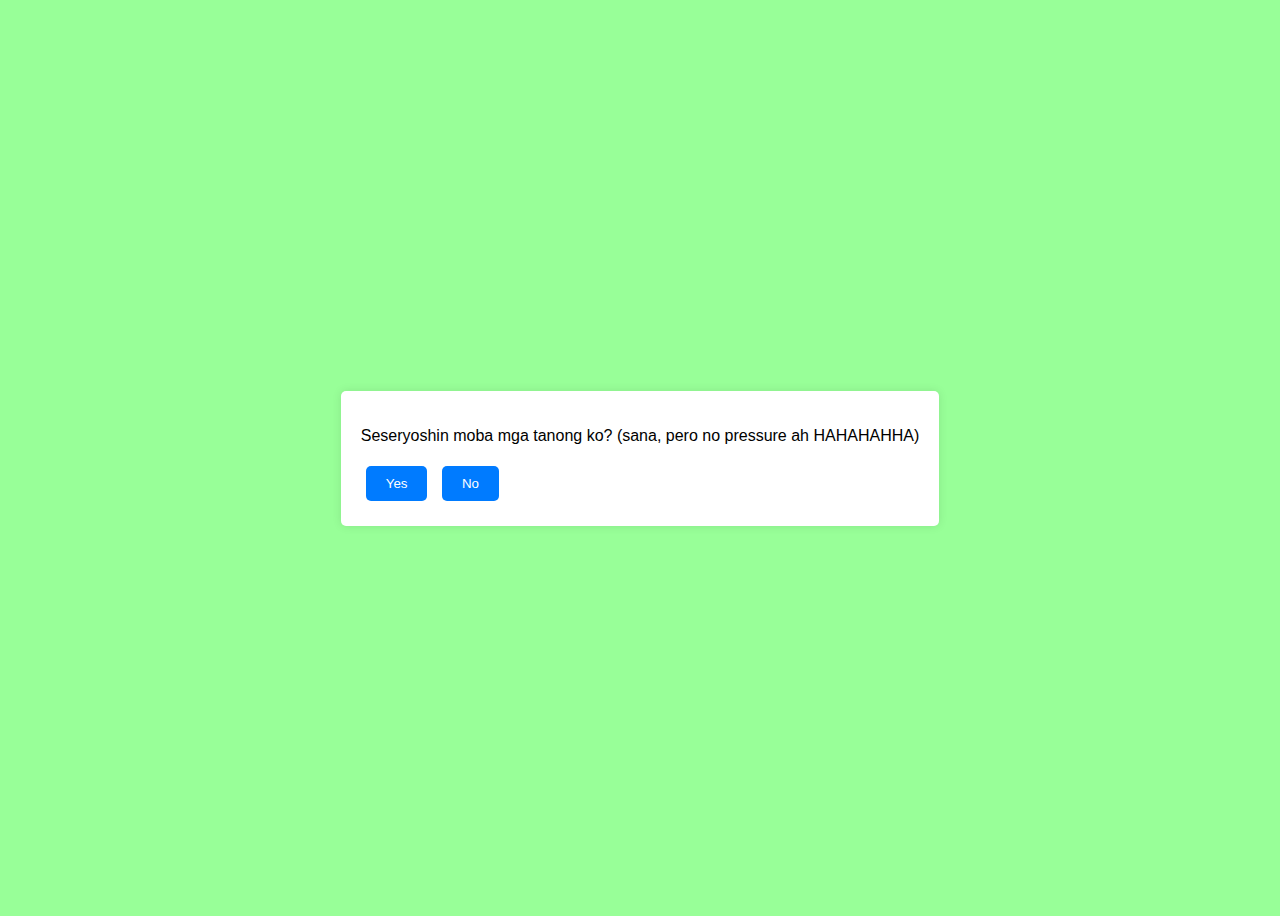
<file: index.html>
<!DOCTYPE html>
<html lang="en">
<head>
  <meta charset="UTF-8">
  <meta name="viewport" content="width=device-width, initial-scale=1.0">
  <title> oh eto na coconfess na </title>
  <link rel="stylesheet" href="tulip.css">
</head>
<body>
  <div id="questionnaire">
    <div class="question" id="question1">
      <p> Seseryoshin moba mga tanong ko? (sana, pero no pressure ah HAHAHAHHA)</p>
      <button onclick="nextQuestion(1, 'Yes')">Yes</button>
      <button onclick="wrongAnswer(1)">No</button>
    </div>
    <div class="question" id="question2">
      <p> Are you interested in someone right now? </p>
      <button onclick="nextQuestion(2, 'Yes')">Yes</button>
      <button onclick="nextQuestion(2, 'Yes')">No</button>
    </div>
    <div class="question" id="question3">
      <p> If a boy were to say that he has a crush on you right now, would you reciprocate his feelings? </p>
      <button onclick="nextQuestion(3, 'Yes')">Yes</button>
      <button onclick="nextQuestion(3, 'Yes')">No</button>
    </div>
    <div class="question" id="question4">
      <p> Will you promise me that no matter what your final answer will be, you will answer it truthfully (kahet ireject mo pako okay lang HAHHAHAHA) </p>
      <button onclick="nextQuestion(4, 'Yes')">Yes</button>
      <button onclick="nextQuestion(4, 'Yes')">No</button>
    </div>
    <div class="question" id="question5">
      <p> Will you reciprocate my feelings?</p>
      <button onclick="nextQuestion(5, 'Yes')">Yes</button>
      <button id="noButton" onmouseover="moveNoButton()">No</button>
    </div>
  </div>
  <div id="result"></div>
  <script src="tulip.js"></script>
</body>
</html>
</file>
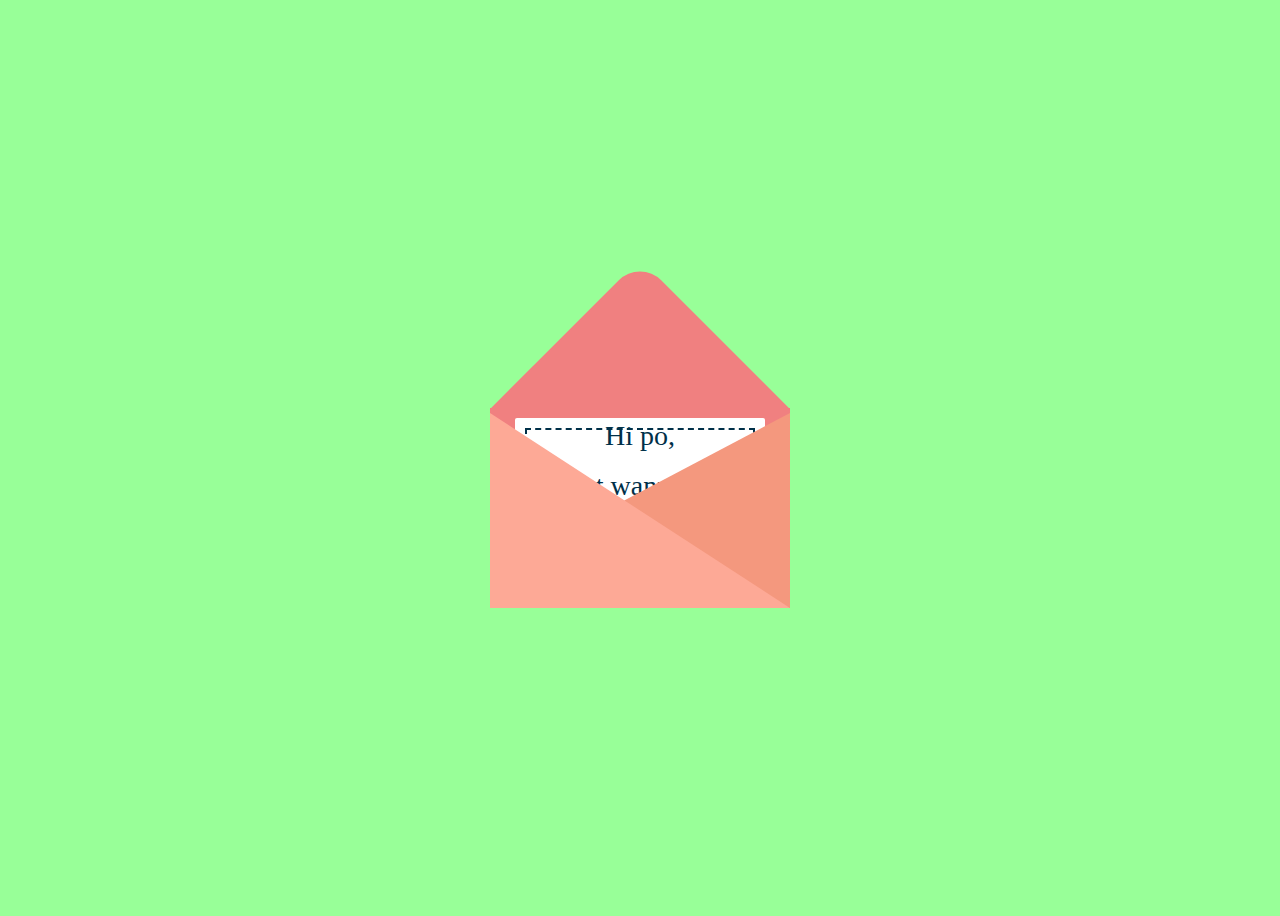
<file: wag mona isend sa kanya.html>
<html>
<html lang="en">

<head>
    <meta charset="UTF-8">
	<meta http-equiv="X-UA-Compatible" content="IE=edge">
	<meta name="viewport" content="width=device-width,
	initial-scale=1.0">
	<title> crushback monako pls </title>
	<Link rel="stylesheet" href="style.css">
</head>

<body>
    <div class="container">
	     <div class="crushback">
		    <div class="envelope">
			  <div class="card">
			    <div class="text">
				   Hi po, <br> <br> I just wanna say, <br> ily crushback monako <3
			  </div>
			   <div class="heart"></div>
			</div>
			<div class="front"></div>
	    </div>
	</div>
</body>

</html>
</file>
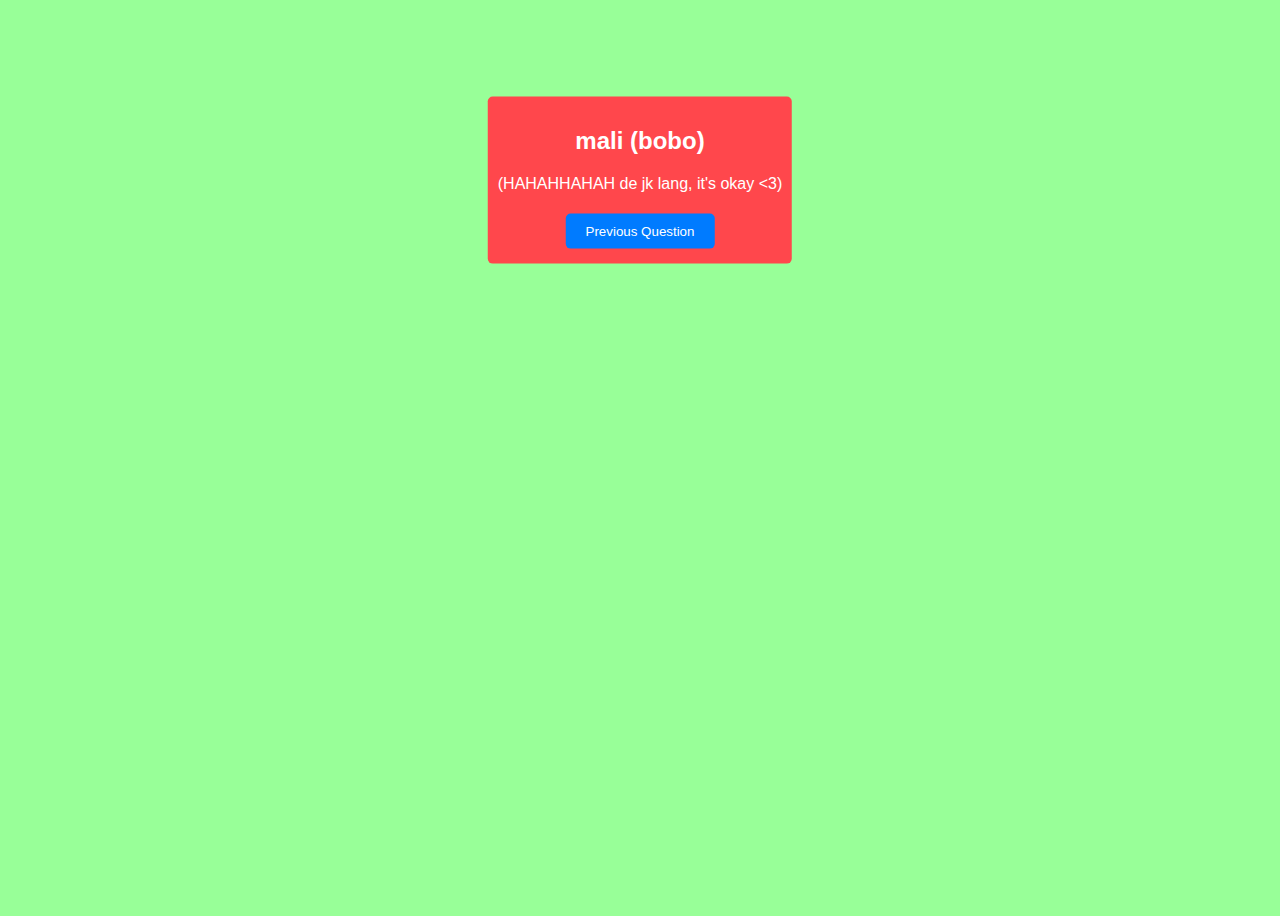
<file: wrongtulip.html>
<!DOCTYPE html>
<html lang="en">
<head>
  <meta charset="UTF-8">
  <meta name="viewport" content="width=device-width, initial-scale=1.0">
  <title>Wrong Answer</title>
  <link rel="stylesheet" href="tulip.css">
</head>
<body>
  <div id="wrong-message">
    <h2> mali (bobo) </h2>
    <p> (HAHAHHAHAH de jk lang, it's okay <3) </p>
    <button onclick="goBack()">Previous Question</button>
  </div>
  <script>
    function goBack() {
      window.history.back();
    }
  </script>
</body>
</html>
</file>
<file: tulip.css>
body {
  font-family: Arial, sans-serif;
  display: flex;
  justify-content: center;
  align-items: center;
  height: 100vh;
  background-color: #98ff98;
}

body {
  overflow: hidden;
}

#questionnaire {
  background: white;
  padding: 20px;
  border-radius: 5px;
  box-shadow: 0 0 10px rgba(0, 0, 0, 0.1);
}

.question {
  display: none;
}

.question.active {
  display: block;
}

button {
  margin: 5px;
  padding: 10px 20px;
  border: none;
  background-color: #007BFF;
  color: white;
  border-radius: 5px;
  cursor: pointer;
}

button:hover {
  background-color: #0056b3;
}

#wrong-message {
  position: fixed;
  top: 20%;
  left: 50%;
  transform: translate(-50%, -50%);
  background-color: #ff474c;
  color: white;
  padding: 10px;
  border-radius: 5px;
  text-align: center;
}


.container{
	position: relative;
}

.crushback{
	position: relative;
	top: 50px;
	cursor: pointer;
	animation: up 3s linear infinite;
	opacity: 0;
    animation: fadeIn 1s forwards;
}

.envelope{
	position: relative;
	width: 300px;
	height: 200px;
	background: #f08080;
	display: grid;
	place-items: center;
	opacity: 0;
    animation: fadeIn 1s forwards;
}

.envelope::before{
	content: '';
	position: absolute;
	width: 212px;
	height: 212px;
	background: #f08080;
	transform: rotate(45deg);
	top: -105px;
	left: 44px;
	border-radius: 30px 0 0 0;
}

.front{
	position: absolute;
	border-right: 180px solid #f4987e;
	border-top: 95px solid transparent;
	border-bottom: 100px solid transparent;
	left: 120px;
	top: 5px;
	width: 0;
	height: 0;
	z-index: 10;
	opacity: 0;
    animation: fadeIn 1s forwards;

}

.front::before{
	position: absolute;
	content: '';
	border-left: 300px solid #fda996;
	border-top: 195px solid transparent;
	left: -120px;
	top: -95px;
}

.card{
	position: relative;
	width: 250px;
	height: 180px;
	background: #fff;
	border-radius: 2px;
	display: grid;
	place-items: center;
	transition: 1s;
	opacity: 0;
    animation: fadeIn 1s forwards;
}

.card::before{
	content: '';
	position: absolute;
	top: 10px;
	left: 10px;
	right: 10px;
	bottom: 10px;
	border: 2px solid #003049;
	border-style: dashed;
}

.crushback:hover .card{
	transform: translateY(-100px);
}

.card .text{
	font-family: 'Brush Script MT', cursive;
	font-size: 28px;
	text-align: center;
	line-height: 25px;
	color: #003049;
	opacity: 0;
    animation: fadeIn 5s forwards;

}

.card .heart{
	position: relative;
	width: 35px;
	height: 35px;
	background: red;
	bottom: 20px;
	transform: rotate(45deg);
	border-radius: 50% 0 0 50%;
	opacity: 0;
    animation: fadeIn 1s forwards;

}

.card .heart::before{
	content: '';
	position: absolute;
	width: 100%;
	height: 100%;
	background: red;
	border-radius: 0 50% 50% 0;
	right: 0;
	transform: rotate(-90deg);
	transform-origin: top;
}

.card .heart::after{
	content: '';
	position: absolute;
	width: 100%;
	height: 100%;
	background: red;
	right: -18px;
}

@keyframes up{
	0%, 100%{
		transform: translateY(0);
	}
	50%{
		transform: translateY(-30px);
	}
}

.crushback::before{
	content: '';
	position: absolute;
	widht: 330px;
	height: 25px;
	border-radius: 50%;
	background: rgba(0, 0, 0, .3);
	top: 265px;
	left: -15px;
	animation: scale 3s linear infinite;
}

@keyframes scale{
	0%, 100%{
		transform: scaleX(1);
	}
	50%{
		transform: scaleX(.85);
	}
}

@keyframes fadeIn {
  to {
    opacity: 1;
  }

@keyframes bloom {
  0% {
    transform: scaleY(0);
  }
  100% {
    transform: scaleY(1);
  }
}
</file>
<file: style.css>
body{
    display:grid;
	place-items: center;
	min-height: 100vh;
	background: #98ff98;
}

.container{
	position: relative;
}

.crushback{
	position: relative;
	top: 50px;
	cursor: pointer;
	animation: up 3s linear infinite;
}

.envelope{
	position: relative;
	width: 300px;
	height: 200px;
	background: #f08080;
	display: grid;
	place-items: center;
}

.envelope::before{
	content: '';
	position: absolute;
	width: 212px;
	height: 212px;
	background: #f08080;
	transform: rotate(45deg);
	top: -105px;
	left: 44px;
	border-radius: 30px 0 0 0;
}

.front{
	position: absolute;
	border-right: 180px solid #f4987e;
	border-top: 95px solid transparent;
	border-bottom: 100px solid transparent;
	left: 120px;
	top: 5px;
	width: 0;
	height: 0;
	z-index: 10;
}

.front::before{
	position: absolute;
	content: '';
	border-left: 300px solid #fda996;
	border-top: 195px solid transparent;
	left: -120px;
	top: -95px;
}

.card{
	position: relative;
	width: 250px;
	height: 180px;
	background: #fff;
	border-radius: 2px;
	display: grid;
	place-items: center;
	transition: 1s;
}

.card::before{
	content: '';
	position: absolute;
	top: 10px;
	left: 10px;
	right: 10px;
	bottom: 10px;
	border: 2px solid #003049;
	border-style: dashed;
}

.crushback:hover .card{
	transform: translateY(-100px);
}

.card .text{
	font-family: 'Brush Script MT', cursive;
	font-size: 28px;
	text-align: center;
	line-height: 25px;
	color: #003049;
}

.card .heart{
	position: relative;
	width: 35px;
	height: 35px;
	background: red;
	bottom: 20px;
	transform: rotate(45deg);
	border-radius: 50% 0 0 50%;
}

.card .heart::before{
	content: '';
	position: absolute;
	width: 100%;
	height: 100%;
	background: red;
	border-radius: 0 50% 50% 0;
	right: 0;
	transform: rotate(-90deg);
	transform-origin: top;
}

.card .heart::after{
	content: '';
	position: absolute;
	width: 100%;
	height: 100%;
	background: red;
	right: -18px;
}

@keyframes up{
	0%, 100%{
		transform: translateY(0);
	}
	50%{
		transform: translateY(-30px);
	}
}

.crushback::before{
	content: '';
	position: absolute;
	widht: 330px;
	height: 25px;
	border-radius: 50%;
	background: rgba(0, 0, 0, .3);
	top: 265px;
	left: -15px;
	animation: scale 3s linear infinite;
}

@keyframes scale{
	0%, 100%{
		transform: scaleX(1);
	}
	50%{
		transform: scaleX(.85);
	}
}
</file>
